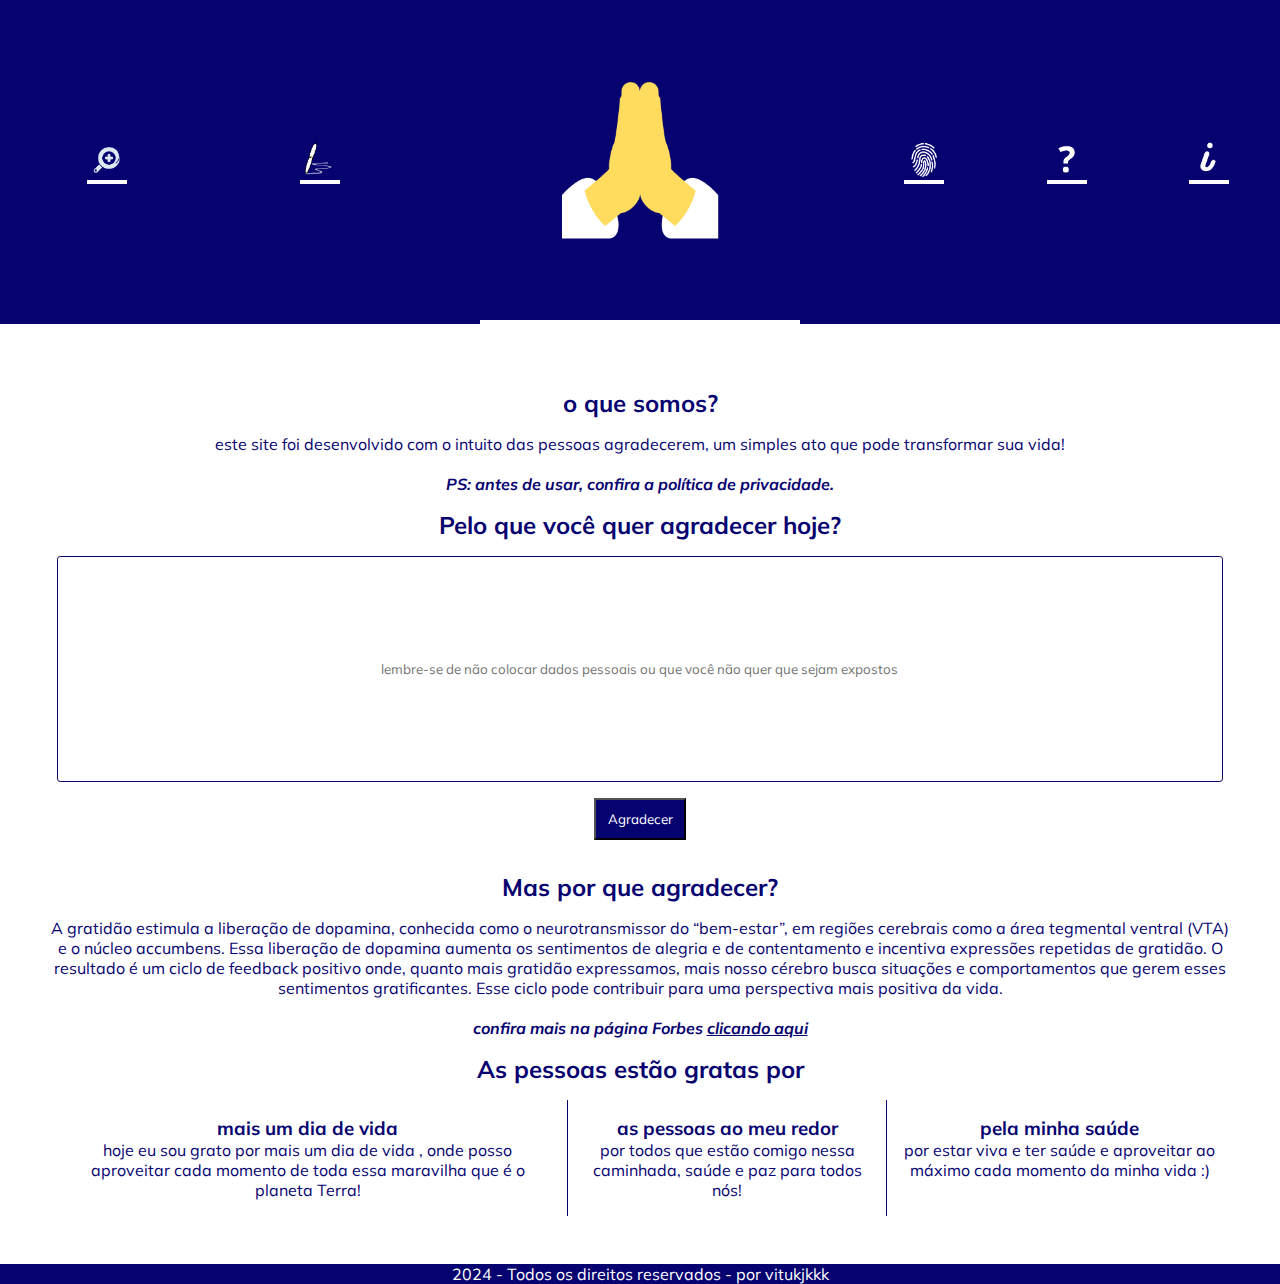
<file: index.html>
<!DOCTYPE html>
<html lang="pt-br">
<head>
    <link rel="preconnect" href="https://fonts.googleapis.com">
    <link rel="preconnect" href="https://fonts.gstatic.com">
    <meta charset="UTF-8">
    <meta name="viewport" content="width=device-width, initial-scale=1.0">
    <title>Obrigado por hoje! - Página inicial</title>
    <link rel="stylesheet" href="styles/index.css">
    <link href="https://fonts.googleapis.com/css2?family=Mulish:ital,wght@0,200..1000;1,200..1000&display=swap" rel="stylesheet">
    <link rel="icon" href="../assets/icons/main.ico">
</head>
<body>
    <header>     
        <div class="divPrivacy">
            <a href="paginas/explorar.html">
                <img src="assets/icons/explorar.png" class="imgIcons" alt="Explore aqui outros agradecimentos">
            </a>
            <a href="paginas/agradecer.html">
                <img src="assets/icons/agradecer.png" class="imgIcons" alt="Comece a agradecer!">
            </a>
        </div>
        <div class="divMainLogo">
            <a href="index.html">
                <img id="imgLogoPrincipal" src="assets/images/logos/logo.png" alt="Nossa logo principal">
            </a>
        </div>
        <div class="divHelpIcons">
            <a href="paginas/privacidade.html">
                <img id="imgPrivacidade" class="imgIcons" src="assets/icons/privacidade.png" alt="Confira sua política de privacidade">
            </a>
            <a href="paginas/funcao.html">
                <img id="imgComoFunciona" class="imgIcons" src="assets/icons/como funciona.png" alt="Como funciona nosso site">
            </a>
            <a href="paginas/sobre.html">
                <img id="imgSobre" class="imgIcons" src="assets/icons/sobre.png" alt="Sobre nós!">
            </a>
        </div>
    </header>
    <main>
        <h2>o que somos?</h2>
        <p>
            este site foi desenvolvido com o intuito das 
            pessoas agradecerem, um simples ato que pode 
            transformar sua vida!<br><br>
            <i>PS: antes de usar, confira a política de privacidade.</i>
        </p>

        <h2>Pelo que você quer agradecer hoje?</h2>
        <input
            type="text"
            id="inputThanksToday"
            name="inputThanksToday"
            placeholder="lembre-se de não colocar dados pessoais ou que você não quer que sejam expostos">

        <button>Agradecer</button>

        <h2>Mas por que agradecer?</h2>
        <p>
            A gratidão estimula a liberação de dopamina, 
            conhecida como o neurotransmissor do “bem-estar”, 
            em regiões cerebrais como a área tegmental ventral 
            (VTA) e o núcleo accumbens. Essa liberação de dopamina 
            aumenta os sentimentos de alegria e de contentamento e 
            incentiva expressões repetidas de gratidão. O resultado 
            é um ciclo de feedback positivo onde, quanto mais gratidão 
            expressamos, mais nosso cérebro busca situações e 
            comportamentos que gerem esses sentimentos gratificantes. 
            Esse ciclo pode contribuir para uma perspectiva mais positiva 
            da vida.<br><br>
            <i>confira mais na página Forbes <a href="https://forbes.com.br/forbessaude/2024/05/por-que-praticar-a-gratidao-e-indispensavel-segundo-a-neurociencia/#:~:text=A%20gratid%C3%A3o%20ajuda%20a%20interromper%20o%20ciclo%20de,e%20a%20vitalidade%2C%20facilitando%20realiza%C3%A7%C3%B5es%20pessoais%20e%20profissionais." target="_blank">clicando aqui</a></i>
        </p>

        <h2>As pessoas estão gratas por</h2>
        <div class="divAsPessoasAgradecem">
            <div class="divOneAgradecimento">
                <h3>mais um dia de vida</h3>
                <p>
                    hoje eu sou grato por mais um dia de vida ,
                    onde posso aproveitar cada momento de toda 
                    essa maravilha que é o planeta Terra!
                </p>
            </div>

            <div class="divOneAgradecimento">
                <h3>as pessoas ao meu redor</h3>
                <p>
                    por todos que estão comigo nessa caminhada, saúde e 
                    paz para todos nós!
                </p>
            </div>
            
            <div class="divOneAgradecimento" style="border:none">
                <h3>pela minha saúde</h3>
                <p>
                    por estar viva e ter saúde e aproveitar ao máximo cada 
                    momento da minha vida :)
                </p>
            </div>
        </div>
    </main>
    <footer>
        2024 - Todos os direitos reservados - por vitukjkkk
    </footer>
</body>
</html>
</file>
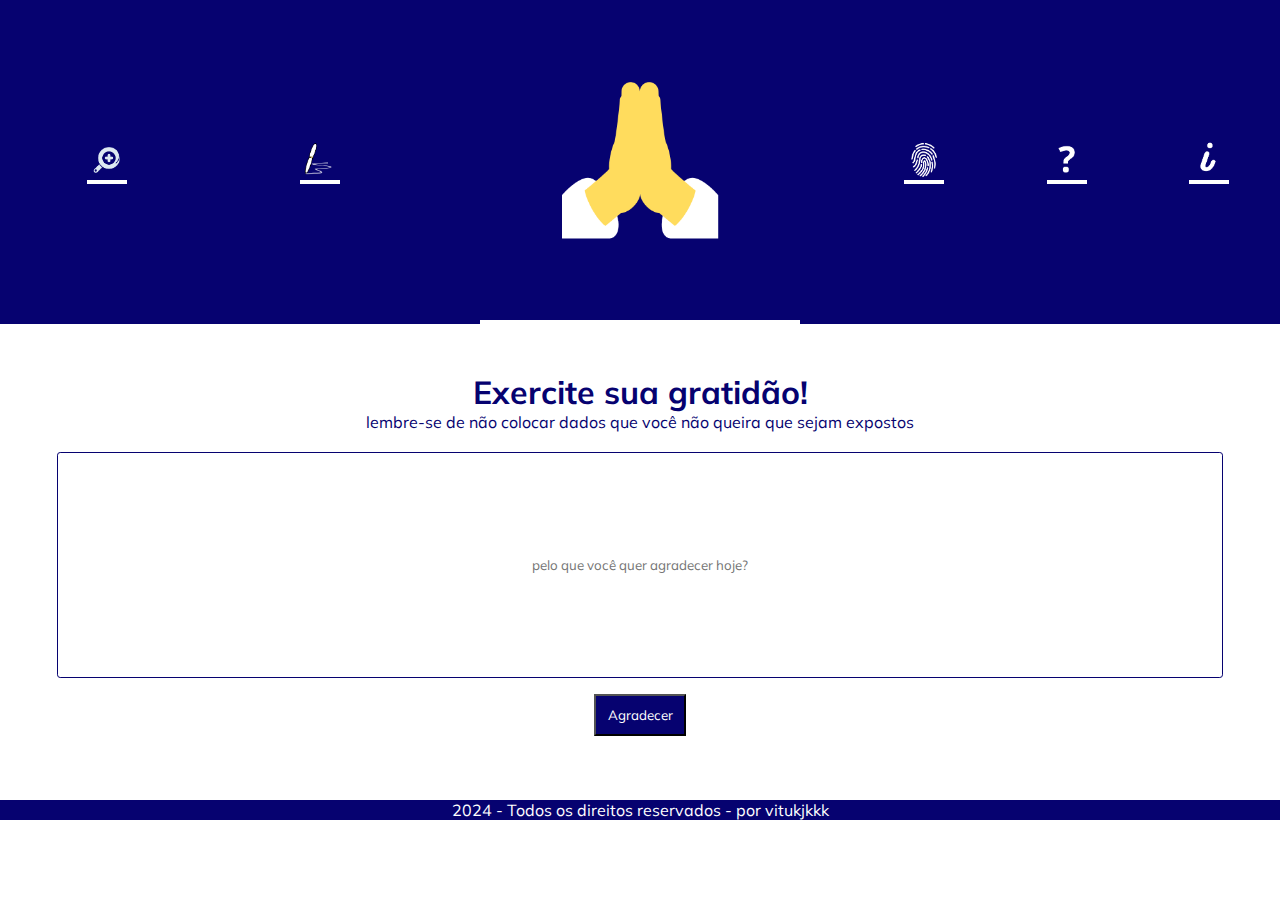
<file: paginas/agradecer.html>
<!DOCTYPE html>
<html lang="pt-br">
    <head>
        <link rel="preconnect" href="https://fonts.googleapis.com">
        <link rel="preconnect" href="https://fonts.gstatic.com">
        <meta charset="UTF-8">
        <meta name="viewport" content="width=device-width, initial-scale=1.0">
        <title>Obrigado por hoje! - Agradecer</title>
        <link rel="stylesheet" href="../styles/index.css">
        <link href="https://fonts.googleapis.com/css2?family=Mulish:ital,wght@0,200..1000;1,200..1000&display=swap" rel="stylesheet">
        <link rel="icon" href="../assets/icons/main.ico">
    </head>
    <body>
        <header>     
            <div class="divPrivacy">
                <a href="../paginas/explorar.html">
                    <img src="../assets/icons/explorar.png" class="imgIcons" alt="Explore aqui outros agradecimentos">
                </a>
                <a href="../paginas/agradecer.html">
                    <img src="../assets/icons/agradecer.png" class="imgIcons" alt="Comece a agradecer!">
                </a>
            </div>
            <div class="divMainLogo">
                <a href="../index.html">
                    <img id="imgLogoPrincipal" src="../assets/images/logos/logo.png" alt="Nossa logo principal">
                </a>
            </div>
            <div class="divHelpIcons">
                <a href="../paginas/privacidade.html">
                    <img id="imgPrivacidade" class="imgIcons" src="../assets/icons/privacidade.png" alt="Confira sua política de privacidade">
                </a>
                <a href="../paginas/funcao.html">
                    <img id="imgComoFunciona" class="imgIcons" src="../assets/icons/como funciona.png" alt="Como funciona nosso site">
                </a>
                <a href="../paginas/sobre.html">
                    <img id="imgSobre" class="imgIcons" src="../assets/icons/sobre.png" alt="Sobre nós!">
                </a>
            </div>
        </header>
        <main>
            <h1>Exercite sua gratidão!</h1>
            <p>
                lembre-se de não colocar dados que você não queira que sejam expostos
            </p><br>
            <form>
                <input 
                    type="text" 
                    id="inputThanks" 
                    name="inputThanks" 
                    placeholder="pelo que você quer agradecer hoje?">
                
                <button>Agradecer</button>
            </form>
        </main>
        <footer>
            2024 - Todos os direitos reservados - por vitukjkkk
        </footer>
    </body>
</html>
</file>
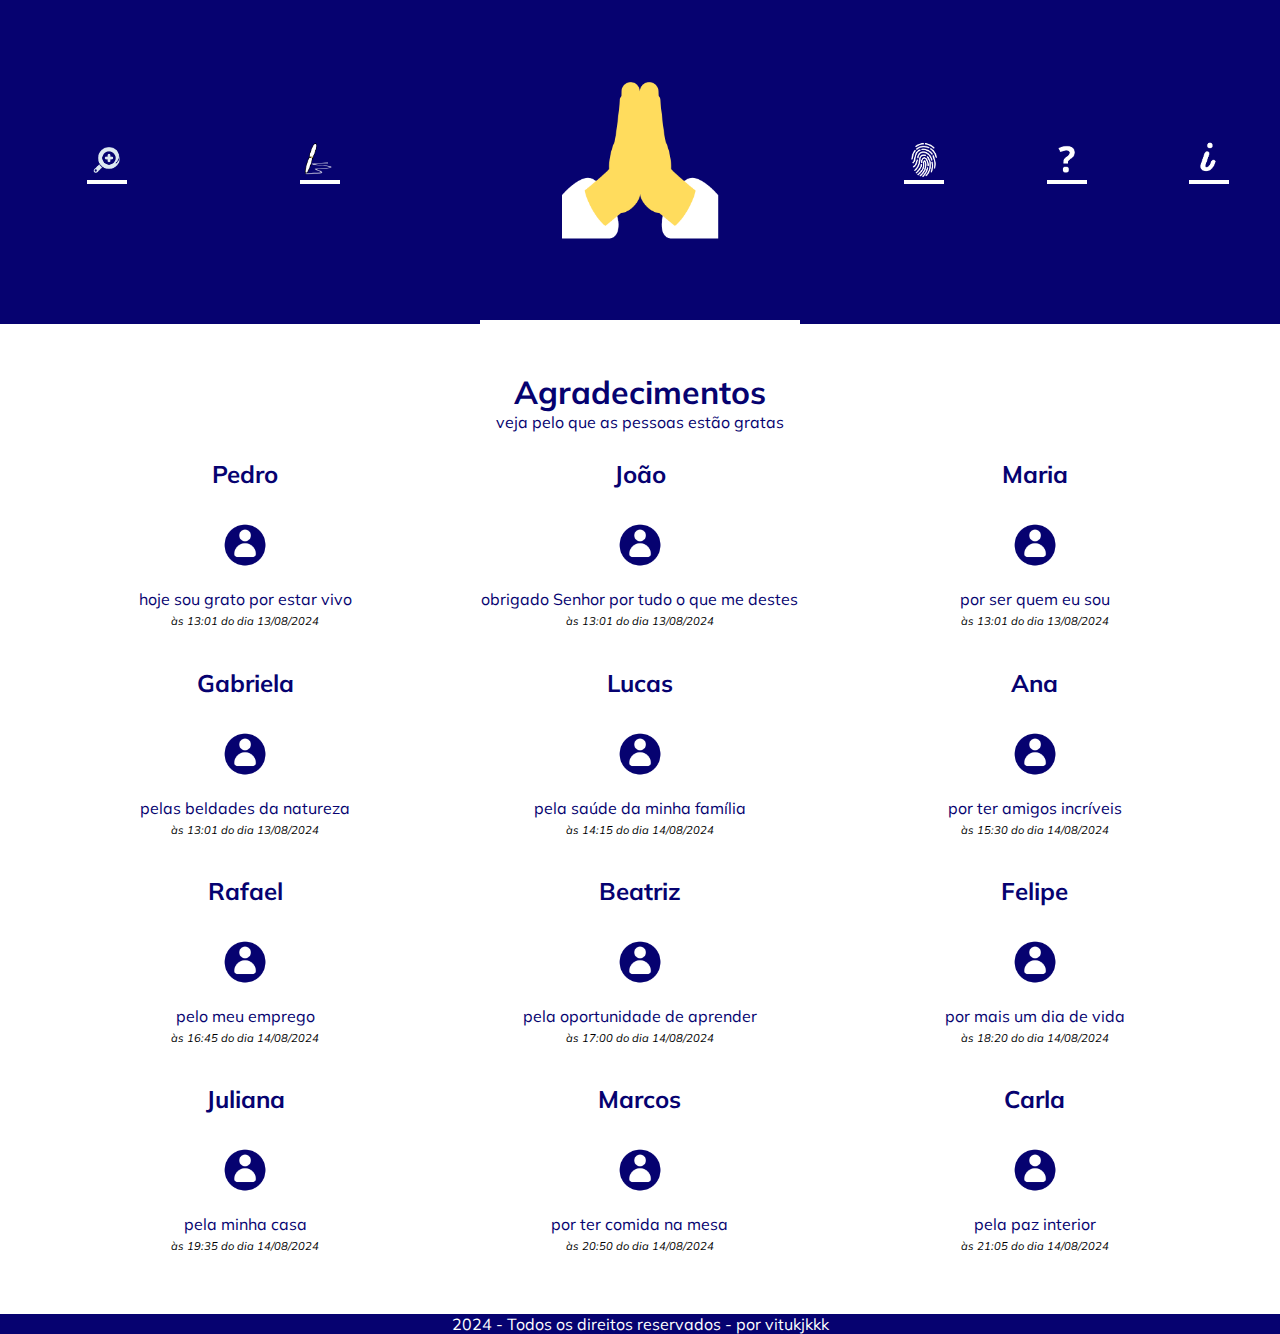
<file: paginas/explorar.html>
<!DOCTYPE html>
<html lang="pt-br">
    <head>
        <link rel="preconnect" href="https://fonts.googleapis.com">
        <link rel="preconnect" href="https://fonts.gstatic.com">
        <meta charset="UTF-8">
        <meta name="viewport" content="width=device-width, initial-scale=1.0">
        <title>Obrigado por hoje! - Explorar</title>
        <link rel="stylesheet" href="../styles/index.css">
        <link href="https://fonts.googleapis.com/css2?family=Mulish:ital,wght@0,200..1000;1,200..1000&display=swap" rel="stylesheet">
        <link rel="icon" href="../assets/icons/main.ico">
    </head>
    <body>
        <header>     
            <div class="divPrivacy">
                <a href="../paginas/explorar.html">
                    <img src="../assets/icons/explorar.png" class="imgIcons" alt="Explore aqui outros agradecimentos">
                </a>
                <a href="../paginas/agradecer.html">
                    <img src="../assets/icons/agradecer.png" class="imgIcons" alt="Comece a agradecer!">
                </a>
            </div>
            <div class="divMainLogo">
                <a href="../index.html">
                    <img id="imgLogoPrincipal" src="../assets/images/logos/logo.png" alt="Nossa logo principal">
                </a>
            </div>
            <div class="divHelpIcons">
                <a href="../paginas/privacidade.html">
                    <img id="imgPrivacidade" class="imgIcons" src="../assets/icons/privacidade.png" alt="Confira sua política de privacidade">
                </a>
                <a href="../paginas/funcao.html">
                    <img id="imgComoFunciona" class="imgIcons" src="../assets/icons/como funciona.png" alt="Como funciona nosso site">
                </a>
                <a href="../paginas/sobre.html">
                    <img id="imgSobre" class="imgIcons" src="../assets/icons/sobre.png" alt="Sobre nós!">
                </a>
            </div>
        </header>
        <main class="mainExplorar">
            <h1>Agradecimentos</h1>
            <p>
                veja pelo que as pessoas estão gratas
            </p>

            <div class="divExplorar">
                <div class="divSouGratoPor">
                    <h2>Pedro</h2>
                    <img src="../assets/icons/perfil.png">
                    <p>
                        hoje sou grato por estar vivo
                    </p>
                    <span>às 13:01 do dia 13/08/2024<span>
                </div>

                <div class="divSouGratoPor">
                    <h2>João</h2>
                    <img src="../assets/icons/perfil.png">
                    <p>
                        obrigado Senhor por tudo o que me destes
                    </p>
                    <span>às 13:01 do dia 13/08/2024<span>
                </div>

                <div class="divSouGratoPor">
                    <h2>Maria</h2>
                    <img src="../assets/icons/perfil.png">
                    <p>
                        por ser quem eu sou
                    </p>
                    <span>às 13:01 do dia 13/08/2024<span>
                </div>

                <div class="divSouGratoPor">
                    <h2>Gabriela</h2>
                    <img src="../assets/icons/perfil.png">
                    <p>
                        pelas beldades da natureza
                    </p>
                    <span>às 13:01 do dia 13/08/2024<span></span>
                </div>
                <div class="divSouGratoPor">
                    <h2>Lucas</h2>
                    <img src="../assets/icons/perfil.png">
                    <p>
                        pela saúde da minha família
                    </p>
                    <span>às 14:15 do dia 14/08/2024</span>
                </div>

                <div class="divSouGratoPor">
                    <h2>Ana</h2>
                    <img src="../assets/icons/perfil.png">
                    <p>
                        por ter amigos incríveis
                    </p>
                    <span>às 15:30 do dia 14/08/2024</span>
                </div>

                <div class="divSouGratoPor">
                    <h2>Rafael</h2>
                    <img src="../assets/icons/perfil.png">
                    <p>
                        pelo meu emprego
                    </p>
                    <span>às 16:45 do dia 14/08/2024</span>
                </div>

                <div class="divSouGratoPor">
                    <h2>Beatriz</h2>
                    <img src="../assets/icons/perfil.png">
                    <p>
                        pela oportunidade de aprender
                    </p>
                    <span>às 17:00 do dia 14/08/2024</span>
                </div>

                <div class="divSouGratoPor">
                    <h2>Felipe</h2>
                    <img src="../assets/icons/perfil.png">
                    <p>
                        por mais um dia de vida
                    </p>
                    <span>às 18:20 do dia 14/08/2024</span>
                </div>

                <div class="divSouGratoPor">
                    <h2>Juliana</h2>
                    <img src="../assets/icons/perfil.png">
                    <p>
                        pela minha casa
                    </p>
                    <span>às 19:35 do dia 14/08/2024</span>
                </div>

                <div class="divSouGratoPor">
                    <h2>Marcos</h2>
                    <img src="../assets/icons/perfil.png">
                    <p>
                        por ter comida na mesa
                    </p>
                    <span>às 20:50 do dia 14/08/2024</span>
                </div>

                <div class="divSouGratoPor">
                    <h2>Carla</h2>
                    <img src="../assets/icons/perfil.png">
                    <p>
                        pela paz interior
                    </p>
                    <span>às 21:05 do dia 14/08/2024</span>
                </div>
            </div>
        </main>
        <footer>
            2024 - Todos os direitos reservados - por vitukjkkk
        </footer>
    </body>
</html>
</file>
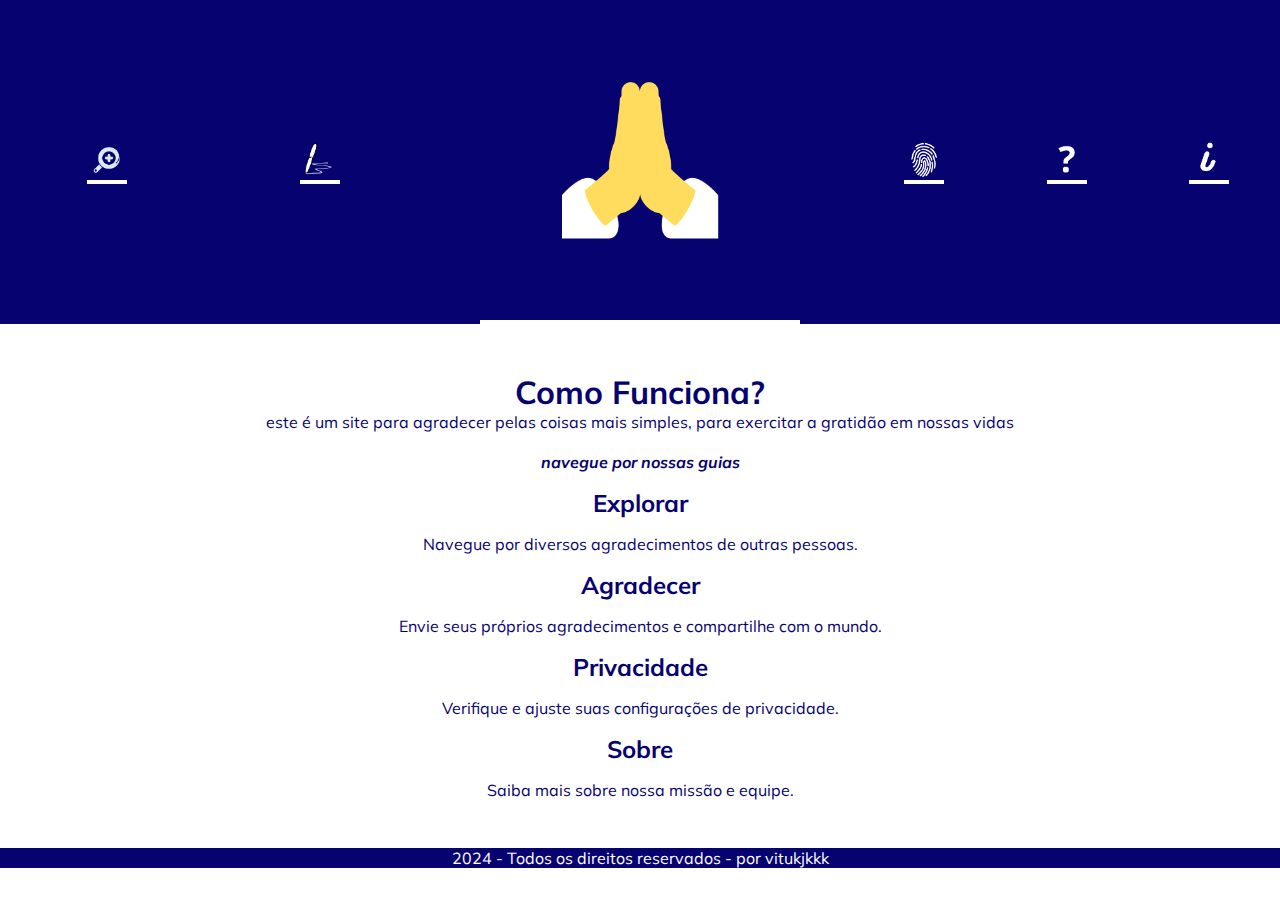
<file: paginas/funcao.html>
<!DOCTYPE html>
<html lang="pt-br">
    <head>
        <link rel="preconnect" href="https://fonts.googleapis.com">
        <link rel="preconnect" href="https://fonts.gstatic.com">
        <meta charset="UTF-8">
        <meta name="viewport" content="width=device-width, initial-scale=1.0">
        <title>Obrigado por hoje! - Sobre</title>
        <link rel="stylesheet" href="../styles/index.css">
        <link href="https://fonts.googleapis.com/css2?family=Mulish:ital,wght@0,200..1000;1,200..1000&display=swap" rel="stylesheet">
        <link rel="icon" href="../assets/icons/main.ico">
    </head>
    <body>
        <header>     
            <div class="divPrivacy">
                <a href="../paginas/explorar.html">
                    <img src="../assets/icons/explorar.png" class="imgIcons" alt="Explore aqui outros agradecimentos">
                </a>
                <a href="../paginas/agradecer.html">
                    <img src="../assets/icons/agradecer.png" class="imgIcons" alt="Comece a agradecer!">
                </a>
            </div>
            <div class="divMainLogo">
                <a href="../index.html">
                    <img id="imgLogoPrincipal" src="../assets/images/logos/logo.png" alt="Nossa logo principal">
                </a>
            </div>
            <div class="divHelpIcons">
                <a href="../paginas/privacidade.html">
                    <img id="imgPrivacidade" class="imgIcons" src="../assets/icons/privacidade.png" alt="Confira sua política de privacidade">
                </a>
                <a href="../paginas/funcao.html">
                    <img id="imgComoFunciona" class="imgIcons" src="../assets/icons/como funciona.png" alt="Como funciona nosso site">
                </a>
                <a href="../paginas/sobre.html">
                    <img id="imgSobre" class="imgIcons" src="../assets/icons/sobre.png" alt="Sobre nós!">
                </a>
            </div>
        </header>
        <main>
            <section>
                <h1>Como Funciona?</h1>
                <p>este é um site para agradecer pelas coisas mais simples, para exercitar a gratidão em nossas vidas </p>
                <br>
                <i>navegue por nossas guias</i>
                <h2>Explorar</h2>
                <p>
                    Navegue por diversos agradecimentos de outras pessoas.
                </p>
                <h2>Agradecer</h2>
                <p>
                    Envie seus próprios agradecimentos e compartilhe com o mundo.
                </p>
                <h2>Privacidade</h2>
                <p>
                    Verifique e ajuste suas configurações de privacidade.
                </p>
                <h2>Sobre</h2>
                <p>
                    Saiba mais sobre nossa missão e equipe.
                </p>
            </section>
        </main>
        <footer>
            2024 - Todos os direitos reservados - por vitukjkkk
        </footer>
    </body>
</html>
</file>
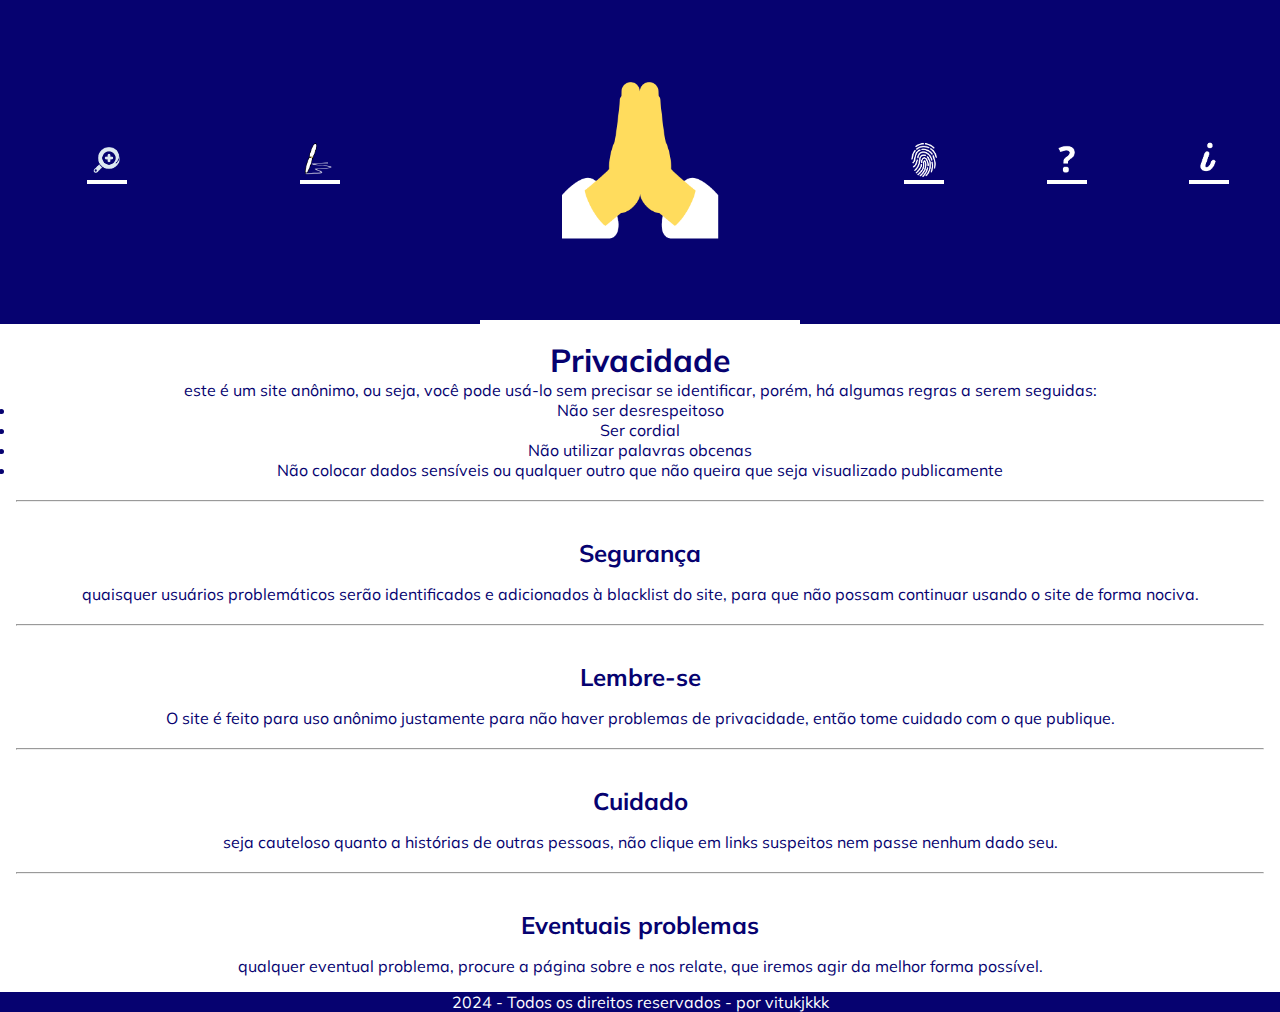
<file: paginas/privacidade.html>
<!DOCTYPE html>
<html lang="pt-br">
    <head>
        <link rel="preconnect" href="https://fonts.googleapis.com">
        <link rel="preconnect" href="https://fonts.gstatic.com">
        <meta charset="UTF-8">
        <meta name="viewport" content="width=device-width, initial-scale=1.0">
        <title>Obrigado por hoje! - Privacidade</title>
        <link rel="stylesheet" href="../styles/index.css">
        <link href="https://fonts.googleapis.com/css2?family=Mulish:ital,wght@0,200..1000;1,200..1000&display=swap" rel="stylesheet">
        <link rel="icon" href="../assets/icons/main.ico">
    </head>
    <body>
        <header>     
            <div class="divPrivacy">
                <a href="../paginas/explorar.html">
                    <img src="../assets/icons/explorar.png" class="imgIcons" alt="Explore aqui outros agradecimentos">
                </a>
                <a href="../paginas/agradecer.html">
                    <img src="../assets/icons/agradecer.png" class="imgIcons" alt="Comece a agradecer!">
                </a>
            </div>
            <div class="divMainLogo">
                <a href="../index.html">
                    <img id="imgLogoPrincipal" src="../assets/images/logos/logo.png" alt="Nossa logo principal">
                </a>
            </div>
            <div class="divHelpIcons">
                <a href="../paginas/privacidade.html">
                    <img id="imgPrivacidade" class="imgIcons" src="../assets/icons/privacidade.png" alt="Confira sua política de privacidade">
                </a>
                <a href="../paginas/funcao.html">
                    <img id="imgComoFunciona" class="imgIcons" src="../assets/icons/como funciona.png" alt="Como funciona nosso site">
                </a>
                <a href="../paginas/sobre.html">
                    <img id="imgSobre" class="imgIcons" src="../assets/icons/sobre.png" alt="Sobre nós!">
                </a>
            </div>
        </header>
        <main class="mainPrivacy">
            <h1>Privacidade</h1>
            <p>
                este é um site anônimo, ou seja, você pode usá-lo sem precisar se identificar, porém, há algumas regras a serem seguidas:
            </p>
            <ul>
                <li>Não ser desrespeitoso</li>
                <li>Ser cordial</li>
                <li>Não utilizar palavras obcenas</li>
                <li>Não colocar dados sensíveis ou qualquer outro que não queira que seja visualizado publicamente</li>
            </ul>

            <br>
            <hr>
            <br>

            <h2>Segurança</h2>
            <p>
                quaisquer usuários problemáticos serão identificados e adicionados à blacklist  do site, para que não possam continuar usando o site de forma nociva.
            </p>
            <br>
            <hr>
            <br>
            
            <h2>Lembre-se</h2>
            <p>
                O site é feito para uso anônimo justamente para não haver problemas de privacidade, então tome cuidado com o que publique.
            </p>
            <br>
            <hr>
            <br>

            <h2>Cuidado</h2>
            <p>
                seja cauteloso quanto a histórias de outras pessoas, não clique em links    suspeitos nem passe nenhum dado seu.
            </p>
            <br>
            <hr>
            <br>

            <h2>Eventuais problemas</h2>
            <p>
                qualquer eventual problema, procure a página sobre e nos relate, que iremos agir da melhor forma possível.
            </p>
        </main>
        <footer>
            2024 - Todos os direitos reservados - por vitukjkkk
        </footer>
    </body>
</html>
</file>
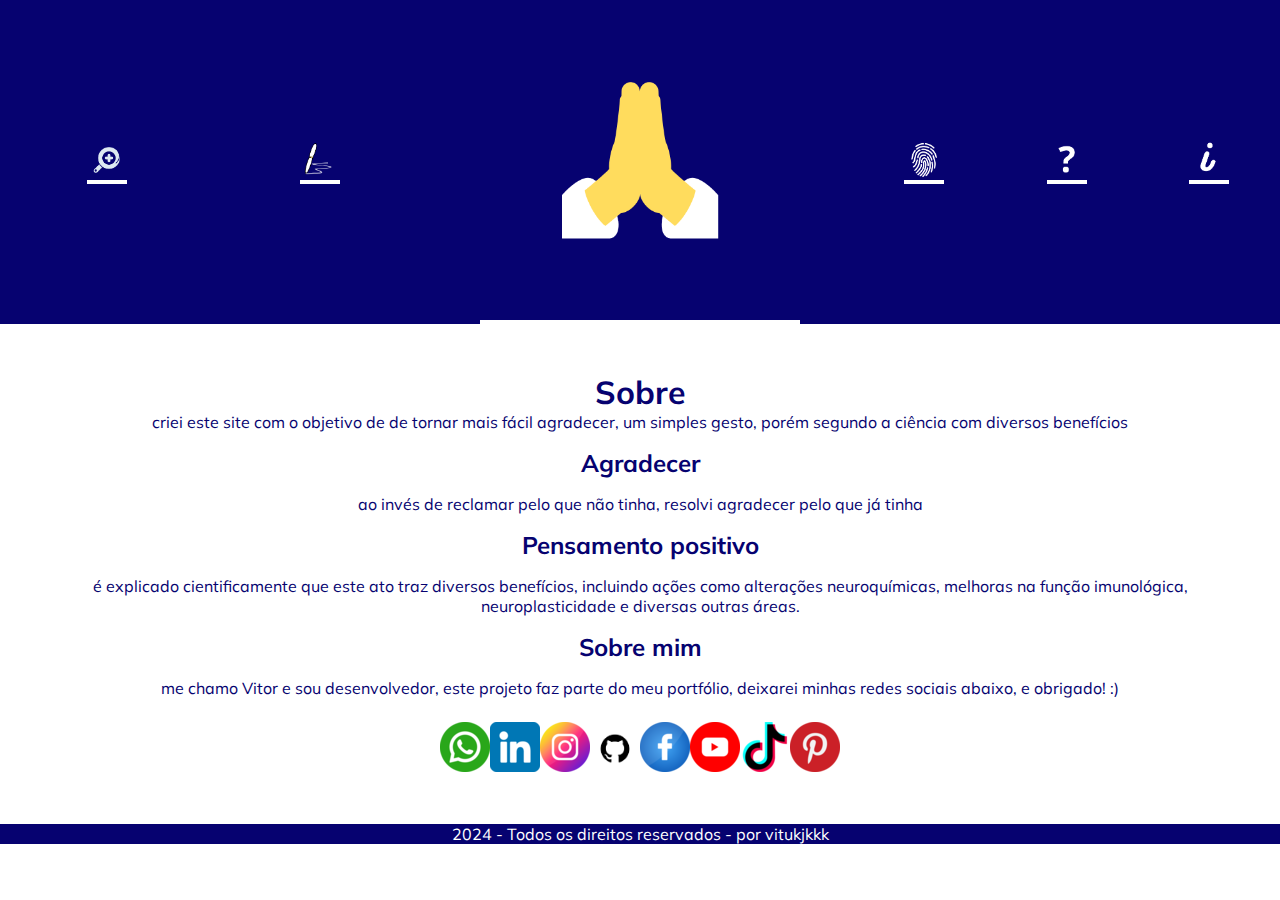
<file: paginas/sobre.html>
<!DOCTYPE html>
<html lang="pt-br">
    <head>
        <link rel="preconnect" href="https://fonts.googleapis.com">
        <link rel="preconnect" href="https://fonts.gstatic.com">
        <meta charset="UTF-8">
        <meta name="viewport" content="width=device-width, initial-scale=1.0">
        <title>Obrigado por hoje! - Sobre</title>
        <link rel="stylesheet" href="../styles/index.css">
        <link href="https://fonts.googleapis.com/css2?family=Mulish:ital,wght@0,200..1000;1,200..1000&display=swap" rel="stylesheet">
        <link rel="icon" href="../assets/icons/main.ico">
    </head>
    <body>
        <header>     
            <div class="divPrivacy">
                <a href="../paginas/explorar.html">
                    <img src="../assets/icons/explorar.png" class="imgIcons" alt="Explore aqui outros agradecimentos">
                </a>
                <a href="../paginas/agradecer.html">
                    <img src="../assets/icons/agradecer.png" class="imgIcons" alt="Comece a agradecer!">
                </a>
            </div>
            <div class="divMainLogo">
                <a href="../index.html">
                    <img id="imgLogoPrincipal" src="../assets/images/logos/logo.png" alt="Nossa logo principal">
                </a>
            </div>
            <div class="divHelpIcons">
                <a href="../paginas/privacidade.html">
                    <img id="imgPrivacidade" class="imgIcons" src="../assets/icons/privacidade.png" alt="Confira sua política de privacidade">
                </a>
                <a href="../paginas/funcao.html">
                    <img id="imgComoFunciona" class="imgIcons" src="../assets/icons/como funciona.png" alt="Como funciona nosso site">
                </a>
                <a href="../paginas/sobre.html">
                    <img id="imgSobre" class="imgIcons" src="../assets/icons/sobre.png" alt="Sobre nós!">
                </a>
            </div>
        </header>
        <main>
            <h1>Sobre</h1>
            criei este site com o objetivo de de tornar mais fácil agradecer, um simples gesto, porém segundo a ciência com diversos benefícios
    
            <h2>Agradecer</h2>
            <p>
                ao invés de reclamar pelo que não tinha, resolvi agradecer pelo que já tinha
            </p>
            <h2>Pensamento positivo</h2>
            <p>
                é explicado cientificamente que este ato traz diversos benefícios, incluindo ações como alterações neuroquímicas, melhoras na função imunológica, neuroplasticidade e diversas outras áreas.
            </p>
            <h2>Sobre mim</h2>
            <p>
                me chamo Vitor e sou desenvolvedor, este projeto faz parte do meu portfólio, deixarei minhas redes sociais abaixo, e obrigado! :)
            </p>

            <div class="divRedesSociais">
				<div>
					<a href="https://wa.me/5561994030749" target="_blank">
						<img src="../assets/icons/social_media/zap pequeno.png" alt="Ícone do WhatsApp">
					</a>
				</div>
	
				<div>
					<a href="https://www.linkedin.com/in/vitor-colombelli-75b115253/" target="_blank">
						<img src="../assets/icons/social_media/linkedin pequeno.png" alt="Ícone do LinkedIn">
					</a>
				</div>

				<div>
					<a href="https://instagram.com/vitukjkkk" target="_blank">
						<img src="../assets/icons/social_media/ig pequeno.png" alt="Ícone do Instagram">
					</a>
				</div>
	
				<div>
					<a href="https://github.com/vitukjkk" target="_blank">
						<img src="../assets/icons/social_media/github white.png" alt="Ícone do GitHub" id="imgGitHubWhite">
					</a>
				</div>
	
				<div>
					<a href="https://www.facebook.com/seituuu.u/" target="_blank">
						<img src="../assets/icons/social_media/facebook pequeno.png" alt="Ícone do Facebook">
					</a>
				</div>
	
				<div>
					<a href="https://youtube.com/%40vitukjkkk" target="_blank">
						<img src="../assets/icons/social_media/youtube pequeno.png" alt="Ícone do YouTube">
					</a>
				</div>
	
				<div>
					<a href="https://www.tiktok.com/%40vituuuuuu.u?lang=pt-BR" target="_blank">
						<img src="../assets/icons/social_media/tik-tok pequeno.png" alt="Ícone do TikTok">
					</a>
				</div>
	
				<div>
					<a href="https://br.pinterest.com/vitukjkkk/" target="_blank">
						<img src="../assets/icons/social_media/pinterest pequeno.png" alt="Ícone do Pinterest">
					</a>
				</div>
			</div>
        </main>
        <footer>
            2024 - Todos os direitos reservados - por vitukjkkk
        </footer>
    </body>
</html>
</file>
<file: styles/index.css>
@import url(classes.css);
@import url(global.css);
@import url(ids.css);
</file>
